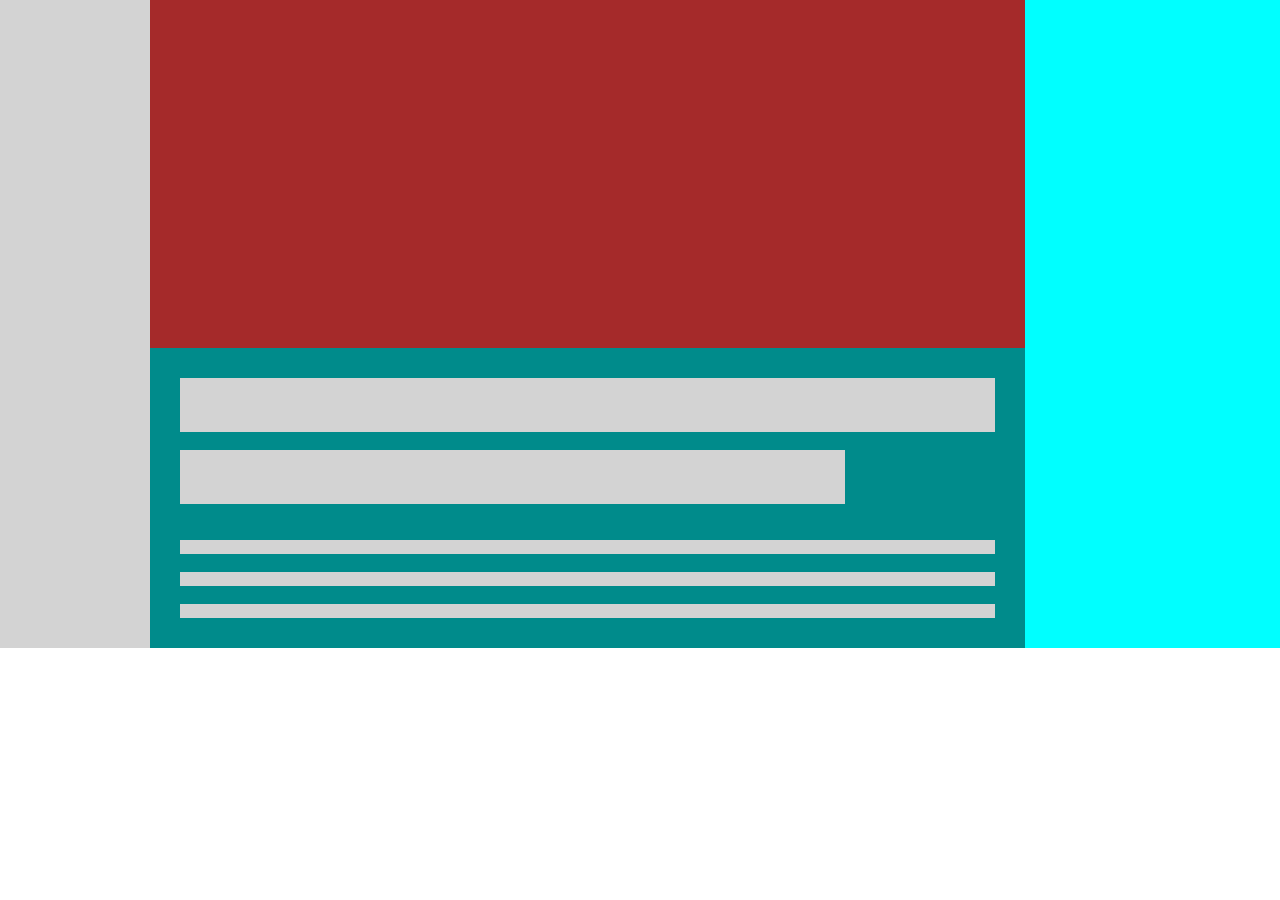
<file: responsive/index.html>
<!DOCTYPE html>
<head>
	<link rel="stylesheet" href="style.css">
	<title>responsive</title>
</head>
<body>	
	<div id="top"></div>
	<main>
		<div id="side"></div>
		<div id="content">
			<div class="merah"></div>
			<div class="hijau">
				<div class="kotak1"></div>
				<br>
				<div class="kotak2"></div>
				<br><br>
				<div class="kotak3"></div>
				<br>
				<div class="kotak3"></div>
				<br>
				<div class="kotak3"></div>
			</div>
			<div class="aside">
				<br>
			<div class="flex">
				<div class="fg">
					<div class="kiri"></div>
				</div>
				<div class="fg">
					<div class="kanan"></div>
					<div class="kanan"></div>
				</div>
			</div>

			<div class="flex">
				<div class="fg">
					<div class="kiri"></div>
				</div>
				<div class="fg">
					<div class="kanan"></div>
					<div class="kanan"></div>
				</div>
			</div>

			<div class="flex">
				<div class="fg">
					<div class="kiri"></div>
				</div>
				<div class="fg">
					<div class="kanan"></div>
					<div class="kanan"></div>
				</div>
			</div>
			</div>
		</div>

		<aside>
			<br>
			<div class="flex">
				<div class="fg">
					<div class="box"></div>
				</div>
				<div class="fg">
					<div class="batang"></div>
					<div class="batang"></div>
				</div>
			</div>

			<div class="flex">
				<div class="fg">
					<div class="box"></div>
				</div>
				<div class="fg">
					<div class="batang"></div>
					<div class="batang"></div>
				</div>
			</div>

			<div class="flex">
				<div class="fg">
					<div class="box"></div>
				</div>
				<div class="fg">
					<div class="batang"></div>
					<div class="batang"></div>
				</div>
			</div>
		</aside>
	</main>
</body>
</html>
</file>
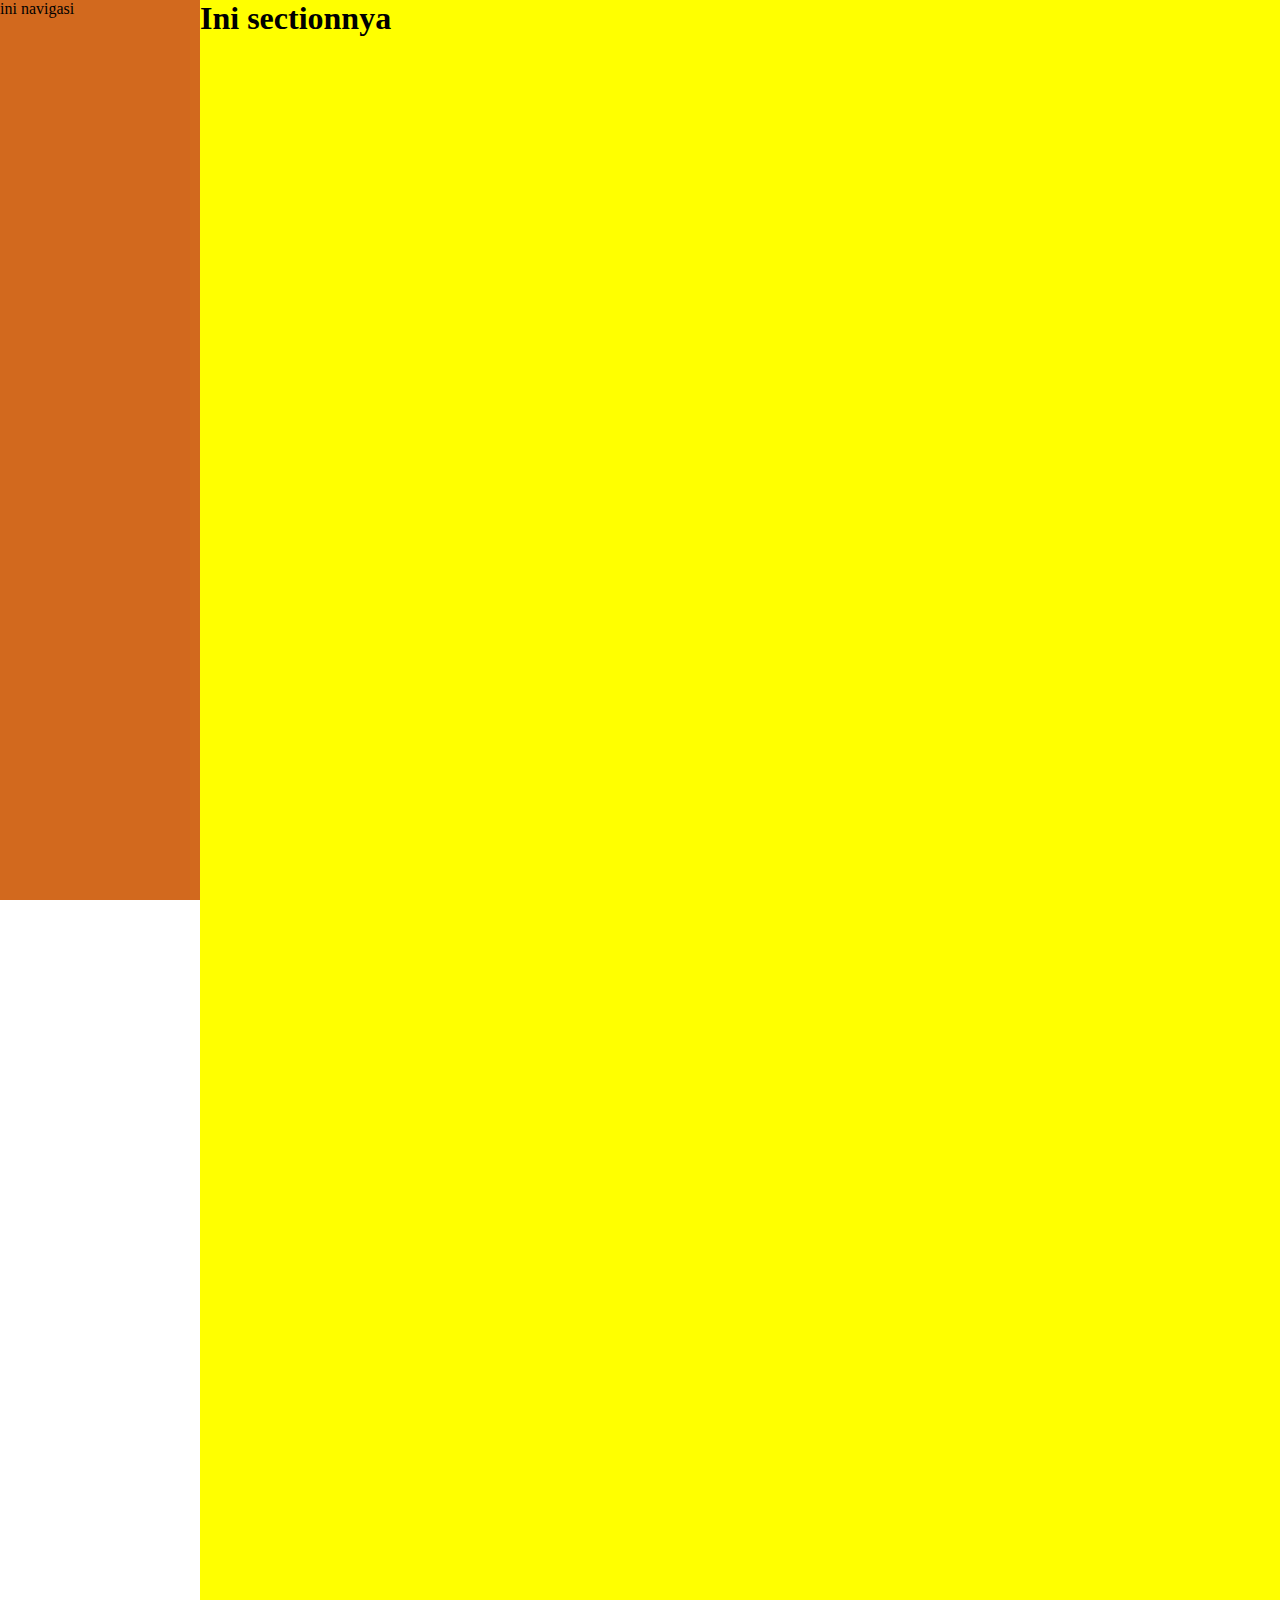
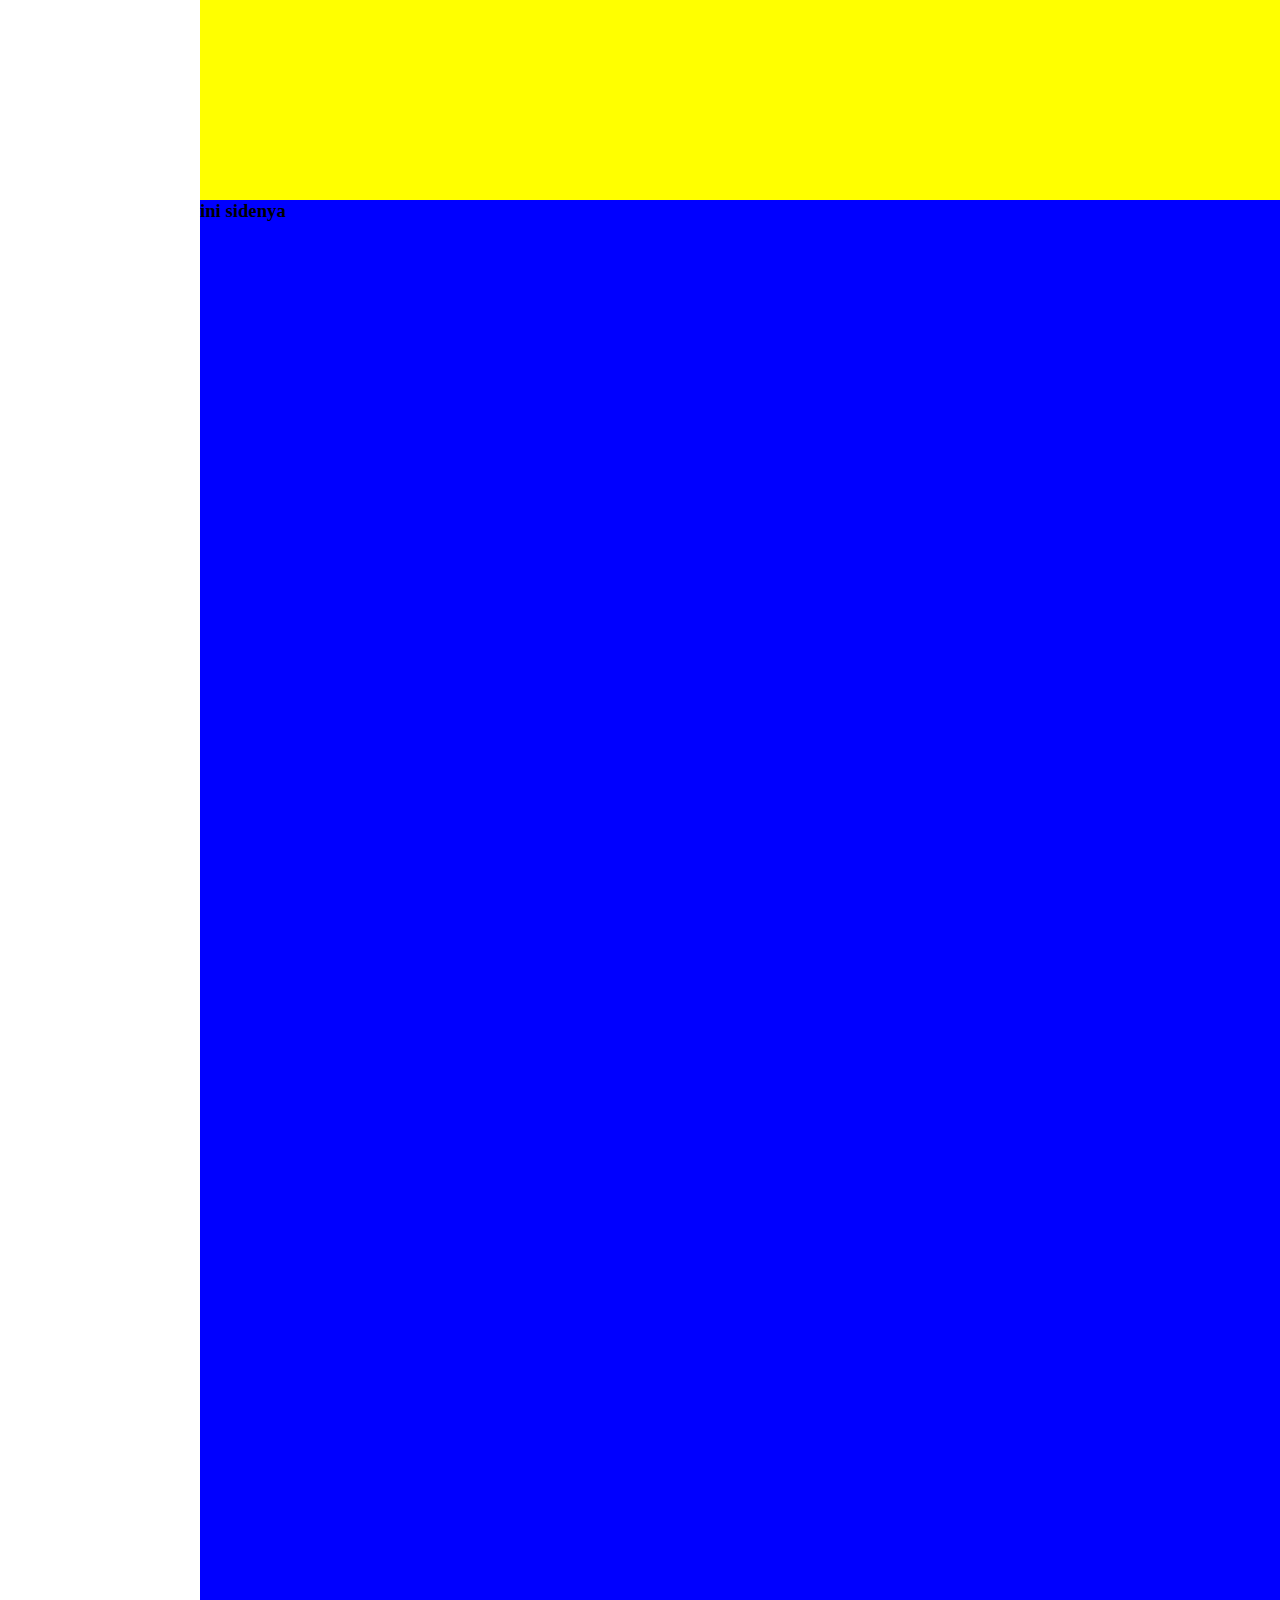
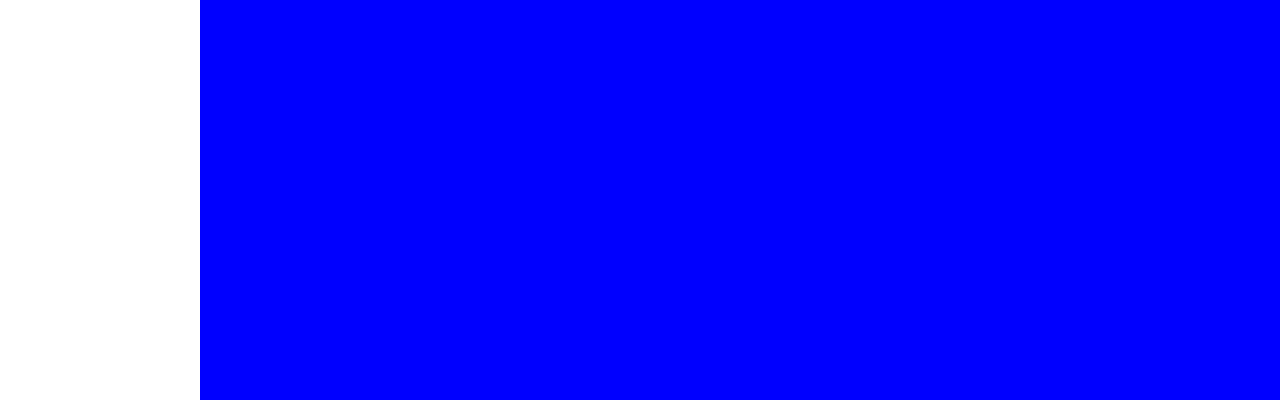
<file: responsive17feb/index.html>
<!DOCTYPE html>
<html>
    <head>
        <meta name="viewport" content="width=device-width, intial-scale=1" />
        <link rel="stylesheet" type="text/css" href="assets/css/global.css">
    </head>
    <body>
        <nav>ini navigasi</nav>
            <main>
                <section>
                    <h1>Ini sectionnya</h1>
                </section>
                <aside>
                    <h3>ini sidenya</h3>
                </aside>
            </main>
    </body>
</html>
</file>
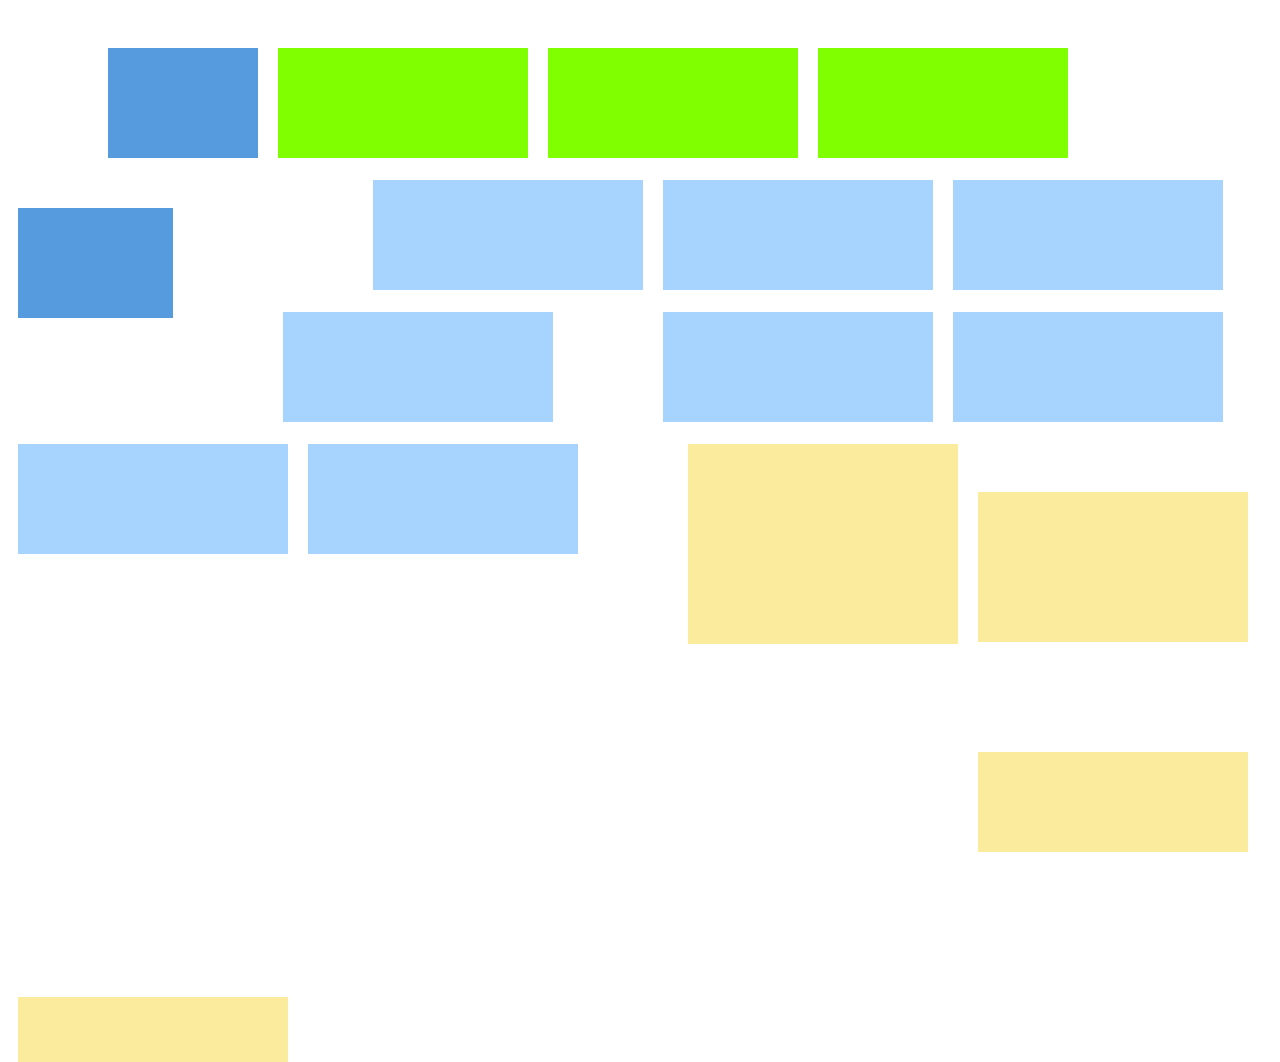
<file: tugaslayout/index.html>
<!DOCTYPE html> 
<html>
  <head>
  <title>Hello</title>
  <style>

    .atas {
      float: left;
   width: 150px; height: 110px; 
    background-color:rgb(85, 155, 221); 
   padding:0px; 
  margin-top: 40px;
    margin-bottom: 10px; 
    margin-left: 100px; margin-right: 10px;
}

.ijo1 {
  position: relative;
float: left;
 width: 250px; height: 110px; 
  background-color:chartreuse;
  padding:0px ; margin-top: 40px;
margin-bottom: 10px; 
margin-left: 10px; margin-right: 10px;
}

.birukanan {
      float: left;
   width: 155px; height: 110px; 
    background-color:rgb(85, 155, 221); 
   padding:0px; 
  margin-top: 40px;
    margin-bottom: 10px; 
    margin-left: 10px; margin-right: 100px;
}

.biru1{
      float: left;
   width: 270px; height: 110px; 
    background-color:rgb(166, 212, 255); 
   padding:0px; 
  margin-top: 12px;
    margin-bottom: 10px; 
    margin-left: 100px; margin-right: 0px;
}

.biru2{
      float: left;
   width: 270px; height: 110px; 
    background-color:rgb(166, 212, 255); 
   padding:0px; 
  margin-top: 12px;
    margin-bottom: 10px; 
    margin-left: 20px; margin-right: 10px;
}

.biru3{
      float: left;
   width: 270px; height: 110px; 
    background-color:rgb(166, 212, 255); 
   padding:0px; 
  margin-top: 12px;
    margin-bottom: 10px; 
    margin-left: 10px; margin-right: 10px;
}
 
.biru4{
      float: left;
   width: 270px; height: 110px; 
    background-color:rgb(166, 212, 255); 
   padding:0px; 
  margin-top: 12px;
    margin-bottom: 10px; 
    margin-left: 10px; margin-right: 10px;
} 

.biru5{
      float: left;
   width: 270px; height: 110px; 
    background-color:rgb(166, 212, 255); 
   padding:0px; 
  margin-top: 12px;
    margin-bottom: 10px; 
    margin-left: 100px; margin-right: 10px;
} 

.biru6{
      float: left;
   width: 270px; height: 110px; 
    background-color:rgb(166, 212, 255); 
   padding:0px; 
  margin-top: 12px;
    margin-bottom: 10px; 
    margin-left: 10px; margin-right: 10px;
} 

.biru7{
      float: left;
   width: 270px; height: 110px; 
    background-color:rgb(166, 212, 255); 
   padding:0px; 
  margin-top: 12px;
    margin-bottom: 10px; 
    margin-left: 10px; margin-right: 10px;
} 

.biru8{
      float: left;
   width: 270px; height: 110px; 
    background-color:rgb(166, 212, 255); 
   padding:0px; 
  margin-top: 12px;
    margin-bottom: 10px; 
    margin-left: 10px; margin-right: 10px;
} 

.cream1{
      float: left;
   width: 270px; height: 200px; 
    background-color:rgb(250, 236, 156); 
   padding:0px; 
  margin-top: 12px;
    margin-bottom: 10px; 
    margin-left: 100px; margin-right: 10px;
} 

.cream2{
      float: left;
   width: 270px; height: 150px; 
    background-color:rgb(250, 236, 156); 
   padding:0px; 
  margin-top: 60px;
    margin-bottom: 0px; 
    margin-left: 10px; margin-right: 10px;
} 

.cream3{
      float: left;
   width: 270px; height: 100px; 
    background-color:rgb(250, 236, 156); 
   padding:0px; 
  margin-top: 110px;
    margin-bottom: 0px; 
    margin-left: 10px; margin-right: 10px;
} 

.cream4{
      float: left;
   width: 270px; height: 65px; 
    background-color:rgb(250, 236, 156); 
   padding:0px; 
  margin-top: 145px;
    margin-bottom: 0px; 
    margin-left: 10px; margin-right: 10px;
} 

</style>
</head>
<body>

<div class="atas"></div> 
<div class="ijo1"></div>
<div class="ijo1"></div>
<div class="ijo1"></div>
<div class="birukanan"></div>
<div class="biru1"></div> 
<div class="biru2"></div> 
<div class="biru3"></div> 
<div class="biru4"></div> 
<div class="biru5"></div> 
<div class="biru6"></div> 
<div class="biru7"></div> 
<div class="biru8"></div> 
<div class="cream1"></div> 
<div class="cream2"></div> 
<div class="cream3"></div> 
<div class="cream4"></div> 
</body>
</html>
</file>
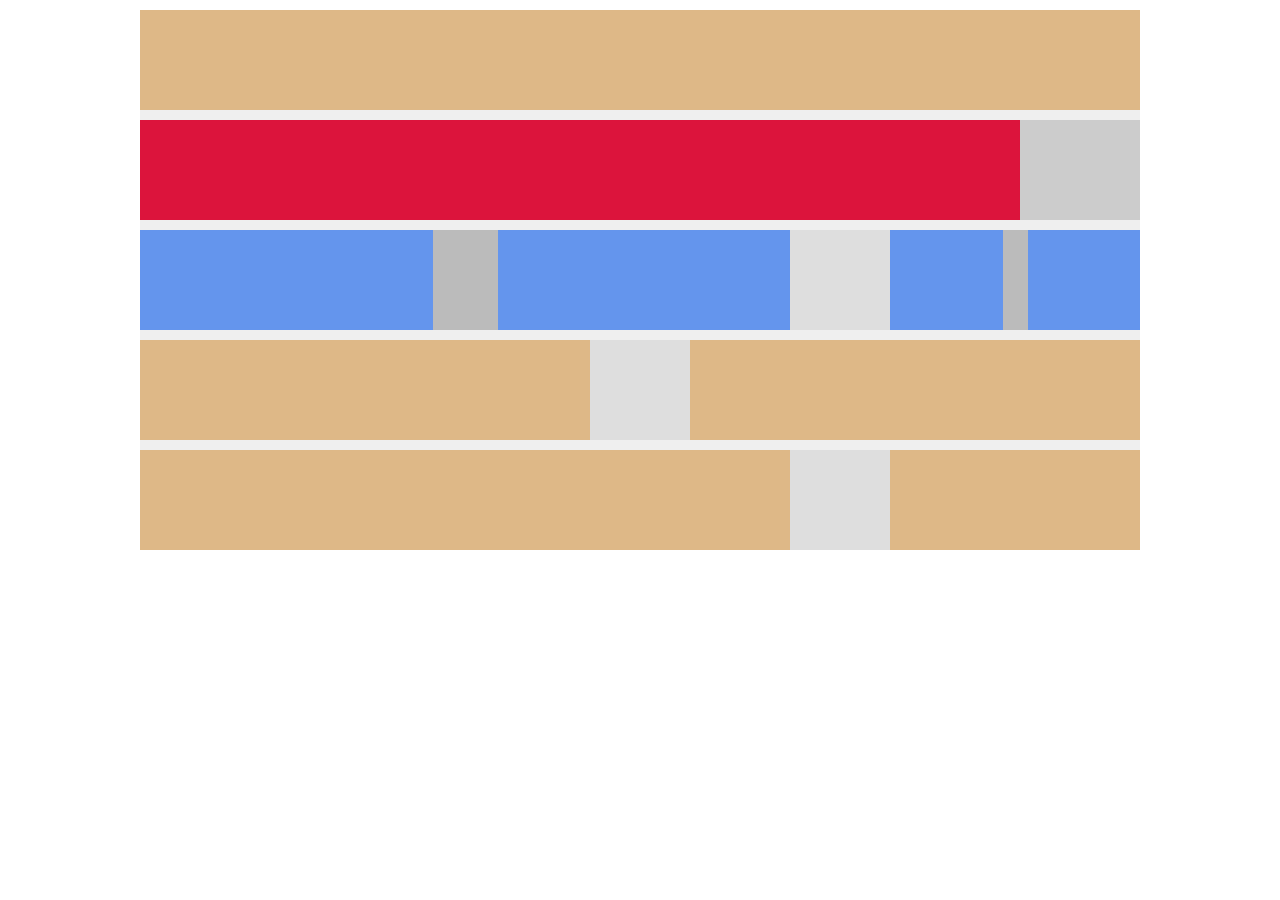
<file: tugaslayout2/index.html>
<!DOCTYPE html>
<html>
<head>
    <title>layout1new</title>
        <style>

        .luar {
            position: relative;
            width: 1000px;
            height: 540px;
            background-color: #efefef;
            margin: 10px auto;
        }

        .baris {
            position: relative;
            width: 100%;
            height: 100px;
            margin-bottom: 10px;
            background-color: #dedede;
        }

        .baris:nth-child(5) {
            margin-bottom: 0px;
        }

        .fullcol {
            position: relative;
            width: 100%;
            height: 100%;
            background-color: #ccc;   
        }
        
        .halfcol,
        .half_width_content {
            position: relative;
            width: 45%;
            height: 100%;
            background-color: #bbb;  
            margin-right: 5%;
            float: left;
        }

        .halfcol:nth-child(even),
        .half_width_content:nth-child(even) {
            margin-right: 0;
            margin-left: 5%;
        }
        
        .baris:nth-child(3) .halfcol {
            width: 65%; 
        }

        .baris:nth-child(3) .halfcol:nth-child(even) {
            width: 25%;
        }

        .baris:nth-child(5) .halfcol {
            width: 65%; 
        }

        .baris:nth-child(5) .halfcol:nth-child(even) {
            width: 25%;
        }

        .full_width_content {
            position: relative;
            width: 100%;
            height: 100%;
            background-color: burlywood;
        }

        .half_width_content{
            background-color: cornflowerblue;

        }

        .quarter_width_content {
            position: relative;
            width: 22%;
            height: 100%;
            margin-right: 4;
            background-color: crimson;
            float: left;
        }


     </style>
</head>
<body>
 
    <div class="luar">

            <div class="baris">
                <div class="fullcol">
                    <div class="full_width_content"></div>
                </div>
            </div>

            <div class="baris">
                <div class="fullcol">
                    <div class="quarter_width_content"></div> 
                    <div class="quarter_width_content"></div> 
                    <div class="quarter_width_content"></div> 
                    <div class="quarter_width_content"></div> 
                </div>
            </div>

        <div class="baris">
            <div class="halfcol">
                <div class="half_width_content"></div>
                <div class="half_width_content"></div>
            </div>
            <div class="halfcol">
                <div class="half_width_content"></div>
                <div class="half_width_content"></div>
            </div>
        </div>
        
        <div class="baris">
            <div class="halfcol">
                <div class="full_width_content"></div>
            </div>
            <div class="halfcol">
                <div class="full_width_content"></div>
        </div>
     </div>
     
     <div class="baris">
            <div class="halfcol">
                <div class="full_width_content"></div>
            </div>
            <div class="halfcol">
                <div class="full_width_content"></div>
            </div>
        </div>


        
    </div>
</body>
</html>
</file>
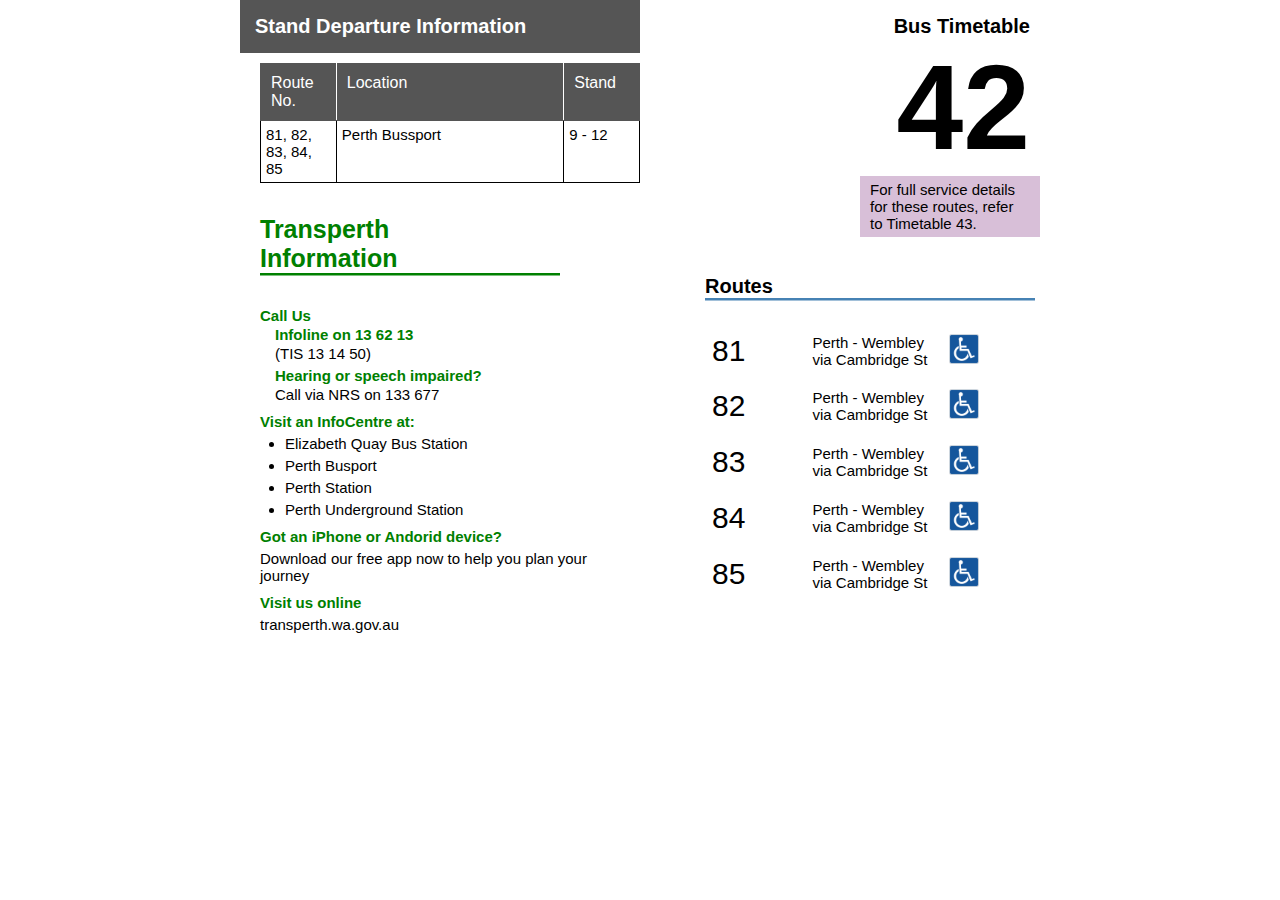
<file: rutebus/assets/index.html>
<!DOCTYPE html>
<html>
    <head>
        <title>judul</title>
        <link rel="stylesheet" type="text/css" href="css/global.css" />
    </head>
    <body>
        <div class="main_container">

            <div class="kiri">
                <div class="atas">
                    <h2>Stand Departure Information</h2>
                    <div class="isi">
                        <table class="route_table">
                            <thead>
                                <tr>
                                    <th style="width:20%;border-right-color: white;">Route No.</th>
                                    <th style="border-left-color: white; border-right-color: white;">Location</th>
                                    <th style="width: 20%;">Stand</th>
                                </tr>
                            </thead>
                            <tbody>
                                <tr>
                                    <td>81, 82, 83, 84, 85</td>
                                    <td>Perth Bussport</td>
                                    <td>9 - 12</td>
                                </tr>
                            </tbody>
                        </table>
                    </div>
                </div>

                <div class="bawah">
                    <div class="isi">
                        <h3 style="color: green; 
                        font-family: 'Roboto', sans-serif; 
                        font-size: 25px; 
                        padding-top: 5px;">Transperth<br>Information</h3>
                            <svg height="20" width="500">
                            <line x1="300" y1="0" x2="0" y2="0" style="stroke:green;stroke-width:5" />
                          </svg>

                        <div class="subjudul">Call Us</div>
                            <div class="judulinfoline">Infoline on 13 62 13</div>
                            <div class="judulhitam1">(TIS 13 14 50)
                         </div>
                        <div class="judulhijau1">Hearing or speech impaired?</div>
                            <div class="judulhitam1">Call via NRS on 133 677</div>

                        <div class="subjudul">Visit an InfoCentre at:</div>
                         <ul>
                             <li style="margin-left: 25px; font-size: 15px; font-family: 'Roboto', sans-serif; padding-top: 5px;">Elizabeth Quay Bus Station</li>
                             <li style="margin-left: 25px; font-size: 15px; font-family: 'Roboto', sans-serif; padding-top: 5px;">Perth Busport</li>
                             <li style="margin-left: 25px; font-size: 15px; font-family: 'Roboto', sans-serif; padding-top: 5px;">Perth Station</li>
                             <li style="margin-left: 25px; font-size: 15px; font-family: 'Roboto', sans-serif; padding-top: 5px;">Perth Underground Station</li>
                         </ul>

                        <div class="judulhijau2">Got an iPhone or Andorid device?</div>
                         <div class="judulhitam2">Download our free app now to help you plan your journey</div>

                        <div class="judulhijau2">Visit us online</div>
                         <div class="judulhitam2">transperth.wa.gov.au</div>

                    </div>

                </div>
            </div>
            
            <div class="kanan">
                <div class="atas">
                    <div class="text1">Bus Timetable</div>
                    <div class="text2">42</div>
                    <div class="text3">For full service details for these routes, refer to Timetable 43.</div>
                </div>

                <div class="bawah">
                        <div class="routes">Routes</div>
                            <svg height="20" width="500" style="padding-left: 45px;" >
                            <line x1="350" y1="0" x2="20" y2="0" style="stroke:steelblue;stroke-width:5" />
                            </svg>
                     <div class="baris">

                        <table class="route_table1">
                            <thead>
                                <tr>
                                    <th style="width:20%;border-right-color: white; font-size: 30px;">81</th>
                                    <th style="width: 25%; border-left-color: white; border-right-color: white; font-size: 15px;">Perth - Wembley     via Cambridge St</th>
                                    <th style="width: 20%;"> <img src="kursi roda.png" style="width: 30px; height: 30px;"</th>
                                </tr>
                            </thead>
                            <tbody>
                                <tr>
                                    <td style="width:20%;border-right-color: white; font-size: 30px;">82</td>
                                    <td style="width: 25%; border-left-color: white; border-right-color: white; font-size: 15px;">Perth - Wembley    via Cambridge St</td>
                                    <td> <img src="kursi roda.png" style="width: 30px; height: 30px;"</td>
                                </tr>
                                <tr>
                                    <td style="width:20%;border-right-color: white; font-size: 30px;">83</td>
                                    <td style="width: 25%; border-left-color: white; border-right-color: white; font-size: 15px;">Perth - Wembley    via Cambridge St</td>
                                    <td> <img src="kursi roda.png" style="width: 30px; height: 30px;"</td>
                                </tr>
                                <tr>
                                    <td style="width:20%;border-right-color: white; font-size: 30px;">84</td>
                                    <td style="width: 25%; border-left-color: white; border-right-color: white; font-size: 15px;">Perth - Wembley    via Cambridge St</td>
                                    <td> <img src="kursi roda.png" style="width: 30px; height: 30px;"></td>
                                </tr>
                                <tr>
                                    <td style="width:20%;border-right-color: white; font-size: 30px;">85</td>
                                    <td style="width: 25%; border-left-color: white; border-right-color: white; font-size: 15px;">Perth - Wembley    via Cambridge St</td>
                                    <td> <img src="kursi roda.png" style="width: 30px; height: 30px;"</td>
                                </tr>
                            </tbody>
                        </table>

                     </div>  

                    </div>

                </div>
            </div>
        </div>
    </body>
</html>
</file>
<file: responsive/style.css>
body {
	margin: 0;
	padding: 0;
}
main {
	display: flex;
}
#side {
	background-color: lightgrey;
	flex-grow: 2;
}
#top {
	background-color: lightgrey;
	padding: 20px;
	width: 100%;
	margin-right: 0;
}
#content {
	background-color: darkcyan;
	flex-grow: 7;
}
aside {
	padding: 15px;
	background-color: cyan;
	flex-grow: 3;
}
.aside {
	padding: 15px;
	background-color: cyan;
}
@media screen and (max-width: 1280px) {
	aside {
		display: none;
	}
}
@media screen and (min-width: 1280px) {
	aside {
		display: unset;
	}
	#top {
		display: none;
	}
	.aside {
		display: none;
	}
	.batang {
		right: 100px;
	}
}
@media screen and (min-width: 600px) {
	#top {
		display: none;
	}
	.batang {
		position: relative;
		right: 100px;
	}
}
@media screen and (max-width: 600px) {
	#side {
		display: none;
	}
	#top {
		m
	}
	.bt1 {
		margin-right: 5px;
	}
	.bt3, .bt4, .bt5 {
		margin-right: 5px;
	}
}

.merah {
	background-color: brown;
	padding: 174px;
}
.kanan {
	padding: 5px 10px;
	background-color: lightgrey;
	margin: 10px;
	position: relative;
	right: 30px;
}
.hijau {
	padding: 30px;
}
.kiri {
	background-color: lightgrey;
    width: 70px;
    height: 50px;
    position: relative;
    left: 40px;
}
.kotak1 {
	padding: 27px 20px;
	background-color: lightgrey;
}
.kotak2 {
	margin-right: 150px;
	padding: 27px 20px;
	background-color: lightgrey;
}
.kotak3 {
	padding: 7px 20px;
	background-color: lightgrey;
}
.flex {
	display: flex;
	margin-bottom: 20px;
}
.fg {
	flex-grow: 1;
}
</file>
<file: responsive17feb/assets/css/global.css>
* {
    margin: 0;
    padding: 0;
  }
  
  nav {
    position: fixed;
    top: 0;
    left: 0;
    width: 200px;
    height: 100vh;
    background-color: chocolate;
    z-index: 2;
  }
  
  main {
    position: relative;
    width: calc(100% - 200px);
    height: 200vh;
    margin-left:200px;
  }
  
  main section {
    position: relative;
    width: calc(100% - 400px);
    height: 100%;
    background-color: yellow;
    float: left;
  }
  
  main aside {
    position: relative;
    width: 400px;
    height: 100%;
    background-color: blue;
    float: left;
  }

  main_container {
    position: relative;
    width: calc(100% - 200px);
    height: 100%;
    float: left;
    background-color: aqua;
  }
  
  aside {
    position: relative;
    width: 400px;
    height: 100%;
    float: left;
    background-color: red;
  }
  
  @media (min-width: 601px) and (max-width: 1280px) {
    main section, main aside {
      width: 100%;
    }
  }
  
  @media (max-width: 600px) {
    nav {
      width: 100%;
      height: 58px;
    }
  
    main {
      width: 100vw;
      margin-left: 0px;
      margin-top:58px;
    }
  
  main section, main aside {
    width: 100%;
  }
</file>
<file: rutebus/assets/css/global.css>
* {
    margin: 0;
    padding: 0;
}

.main_container {
    position: relative;
    width: 800px;
    height: 600px;
    margin: 0px auto;
}

.kiri, .kanan {
    width: 50%;
    height: 100%;
}

.kiri .atas {
    width: 100%;
    height:35%;
}

.kiri .bawah{
    width: 100%;
    height: 65%;
}

.kanan .atas {
    width: 100%;
    height: 40%; 
    float: right;
}

.kanan {
    width: 50%;
    height: 100%; 
    float: right;
}

.kiri {
    width: 50%;
    height: 100%;
    float: left;
}

.kanan .bawah {
    position: relative;
    width: 100%;
    height: 60%;
}

.isi{
    width: 95%;
    padding-left: 5%;
}

table.route_table {
    border: 1px solid #555;
    border-collapse: collapse;
    width: 100%;
}

table.route_table th {
    font-family: 'Roboto', sans-serif; 
    font-weight: normal;
    border: 1px solid #555;
    padding: 10px;
    text-align: left;
    background-color: #555;
    color: white;
    vertical-align: top;
}

table.route_table td {
    font-family: 'Roboto', sans-serif; 
    font-weight: normal;
    font-size: 15px;
    border: 1px solid black;
    padding: 5px;
    vertical-align: top;
    
}

.kiri .atas h2 {
    font-family: 'Roboto', sans-serif; 
    font-weight: bold;
    font-size: 20px;
    padding: 15px;
    background-color: #555;
    color: white;
    margin-bottom: 10px;
}

.subjudul {
    position: relative;
    font-weight: bolder;
    color: green;
    font-family: 'Roboto', sans-serif; 
    font-size: 15px; 
    padding-top: 10px;
}

.judulinfoline {
    position: relative;
    font-weight: bold;
    color: green;
    font-family: 'Roboto', sans-serif; 
    font-size: 15px; 
    padding-top: 2px;
    padding-left: 15px;
}

.judulhitam1 {
    position: relative;
    font-weight: normal;
    color: black;
    font-family: 'Roboto', sans-serif; 
    font-size: 15px; 
    padding-top: 2px;
    padding-left: 15px;
}

.judulhijau1 {
    position: relative;
    font-weight: bold;
    color: green;
    font-family: 'Roboto', sans-serif; 
    font-size: 15px; 
    padding-top: 5px;
    padding-left: 15px;
}

.judulhijau2 {
    position: relative;
    font-weight: bold;
    color: green;
    font-family: 'Roboto', sans-serif; 
    font-size: 15px; 
    padding-top: 10px;
}

.judulhitam2 {
    position: relative;
    font-weight: normal;
    color: black;
    font-family: 'Roboto', sans-serif; 
    font-size: 15px; 
    padding-top: 5px;
}

.text1 {
    position: relative;
    font-family: 'Roboto', sans-serif; 
    font-weight: bold;
    font-size: 20px;
    float: right;
    padding-left: 100px;
    padding-right: 10px;
    padding-top: 15px;
}

.text2 {
    position: relative;
    font-family: 'IBM Plex Sans Thai Looped', sans-serif; 
    font-weight: bolder;
    font-size: 120px;
    float: right;
    padding-left: 100px;
    padding-right: 10px;
    padding-top: 0px;
}

.text3 {
    position: relative;
    font-family: 'PT Sans Narrow', sans-serif;
    font-weight: normal;
    background-color: thistle;
    font-size: 15px;
    float: right;
    padding-left: 10px;
    padding-right: 10px;
    margin-left: 220px;
    padding-top: 5px;
    padding-bottom: 5px;
}

.routes {
    position: relative;
    font-family: 'Roboto', sans-serif; 
    font-weight: bold;
    font-size: 20px;
    float: left;
    padding-left: 65px;
    padding-right: 100px;
    padding-top: 35px;
}

.baris {
    position: relative;
    float: right;
    width: 85%;
    height:60px;
    margin-bottom: 10px;
    margin-left: 20px;
    background-color: #dedede;
}



.angka {
    width: 25%;
    height: 100%;
    font-family:'Roboto', sans-serif; 
    font-weight: bolder;
    font-size: 25px;
}

.text {
    float: right;
    width: 100%;
    height: 100%%;
    font-family:'Roboto', sans-serif; 
    font-weight: bold;
    font-size : 25px;
}

table.route_table1 {
    border: 2px solid white;
    border-collapse: collapse;
    width: 100%; height: 200px;
}

table.route_table1 th {
    font-family: 'Roboto', sans-serif; 
    font-weight: normal;
    border: 1px solid white;
    padding: 10px;
    text-align: left;
    background-color: white;
    color: black;
    vertical-align: top;
}

table.route_table1 td {
    font-family: 'Roboto', sans-serif; 
    font-weight: normal;
    font-size: 20px;
    border: 1px solid white;
    background-color: white;
    padding: 10px;
    vertical-align: top;
    
}
</file>
